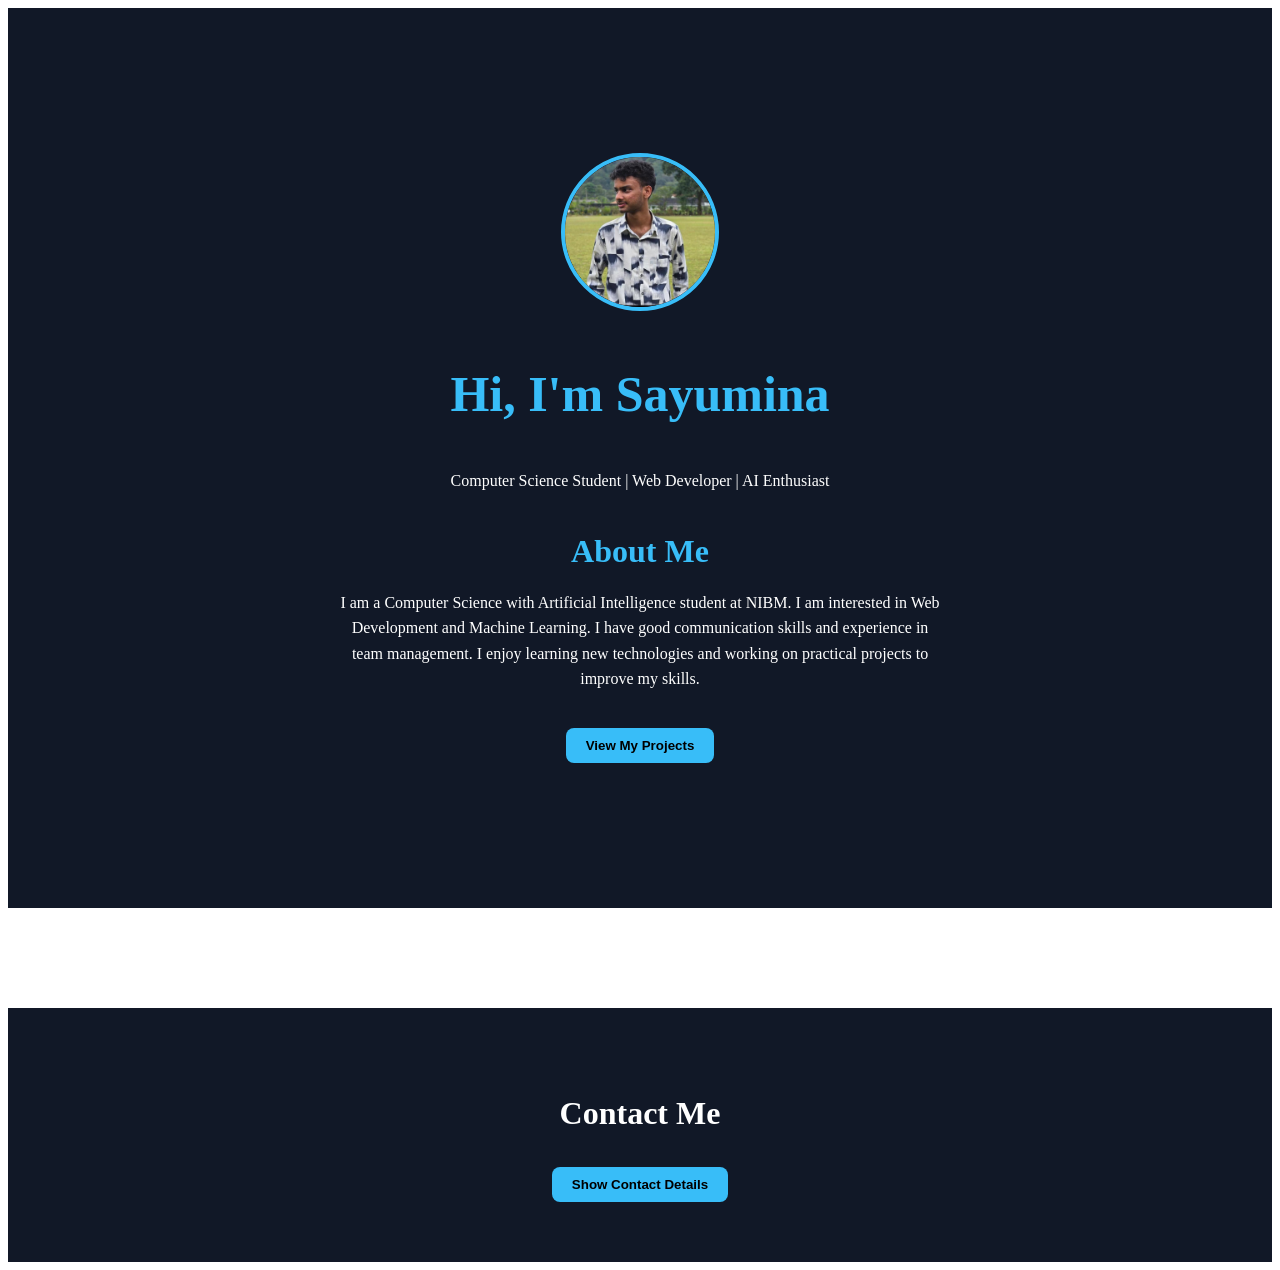
<file: index.html>
<!DOCTYPE html>
<html lang="en">
<head>
<meta charset="UTF-8">
<meta name="viewport" content="width=device-width, initial-scale=1.0">
<title>My Portfolio</title>

<!-- CONNECT CSS -->
<link rel="stylesheet" href="style.css">
<script src="script.js"></script>
</head>

<body>

   <header class="hero">
   
  <img src="WhatsApp Image 2026-04-16 at 14.50.19.jpeg" class="profile-img" alt="Profile">
    <h1>Hi, I'm Sayumina </h1>
    <p>Computer Science Student | Web Developer | AI Enthusiast</p>
	
	<section class="about">
    <h2>About Me</h2>
    <p>
        I am a Computer Science with Artificial Intelligence student at NIBM. 
        I am interested in Web Development and Machine Learning. 
        I have good communication skills and experience in team management. 
        I enjoy learning new technologies and working on practical projects to improve my skills.
    </p>
</section>

<button onclick="window.location.href='projects.html'">
    View My Projects
</button>
   
</header>
 <section id="contact" class="contact">

    <h2>Contact Me</h2>

    <button onclick="toggleContact()" class="contact-btn">
        Show Contact Details
    </button>

    <div id="contactDetails" class="contact-details">
        <p><strong>Phone:</strong> +94755900563</p>

        <p><strong>Email:</strong> Sayuminahettiarachchi2007@gmail.com</p>

        <p>
            <strong>GitHub:</strong>
            <a href="https://github.com/sayuminahettiarachchi2007-hub" target="_blank">
                View GitHub
            </a>
        </p>

      <p>
    <strong>LinkedIn:</strong>
    <a href="https://www.linkedin.com/in/sayumina-hettiarachchi-439a82379" target="_blank">
        Sayumina Hettiarachchi
    </a>
</p>
    </div>

</section>


<!-- CONNECT JS -->
<script src="script.js"></script>

</body>
</html>
</file>
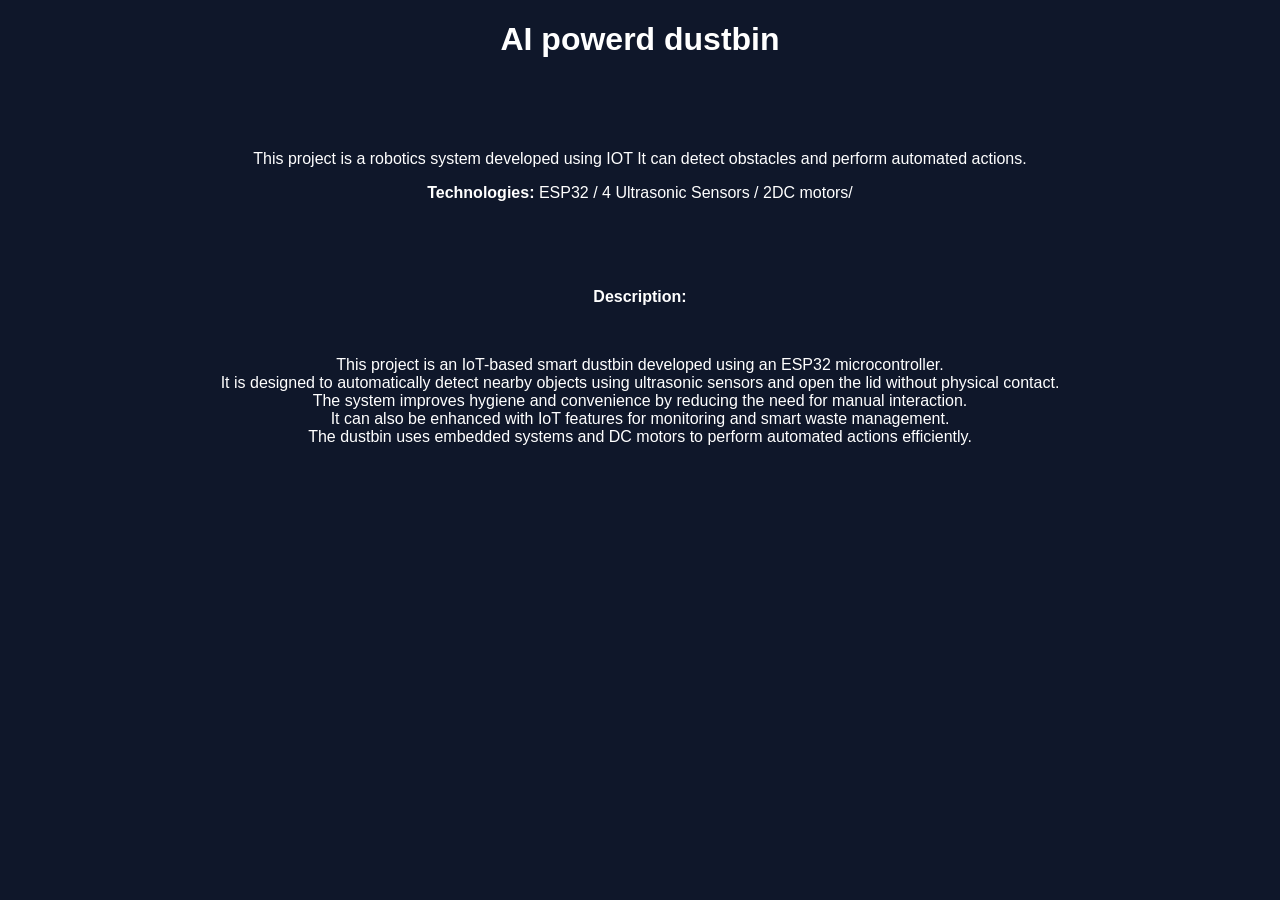
<file: project3.html>
<!DOCTYPE html>
<html>
<head>
    <title>Robotics Project</title>
</head>

<body style="font-family: Arial; text-align: center; background:#0f172a; color:white;">

    <h1>AI powerd dustbin</h1>

    <br>
    <br>
    <br>

    <p>
        This project is a robotics system developed using IOT 
        It can detect obstacles and perform automated actions.
    </p>

    <p><b>Technologies:</b>  ESP32 / 4 Ultrasonic Sensors / 2DC motors/</p>
    
    <br>
    <br>
    <br>
    
    <p><b>Description:</b></p>

    <br>
    
    <p>
        This project is an IoT-based smart dustbin developed using an ESP32 microcontroller. 

          <br>
        It is designed to automatically detect nearby objects using ultrasonic sensors and open the lid without physical contact.
          <br> 
        The system improves hygiene and convenience by reducing the need for manual interaction.
          <br>
        It can also be enhanced with IoT features for monitoring and smart waste management.
          <br> 
        The dustbin uses embedded systems and DC motors to perform automated actions efficiently.
    </p>

</body>
</html>
</file>
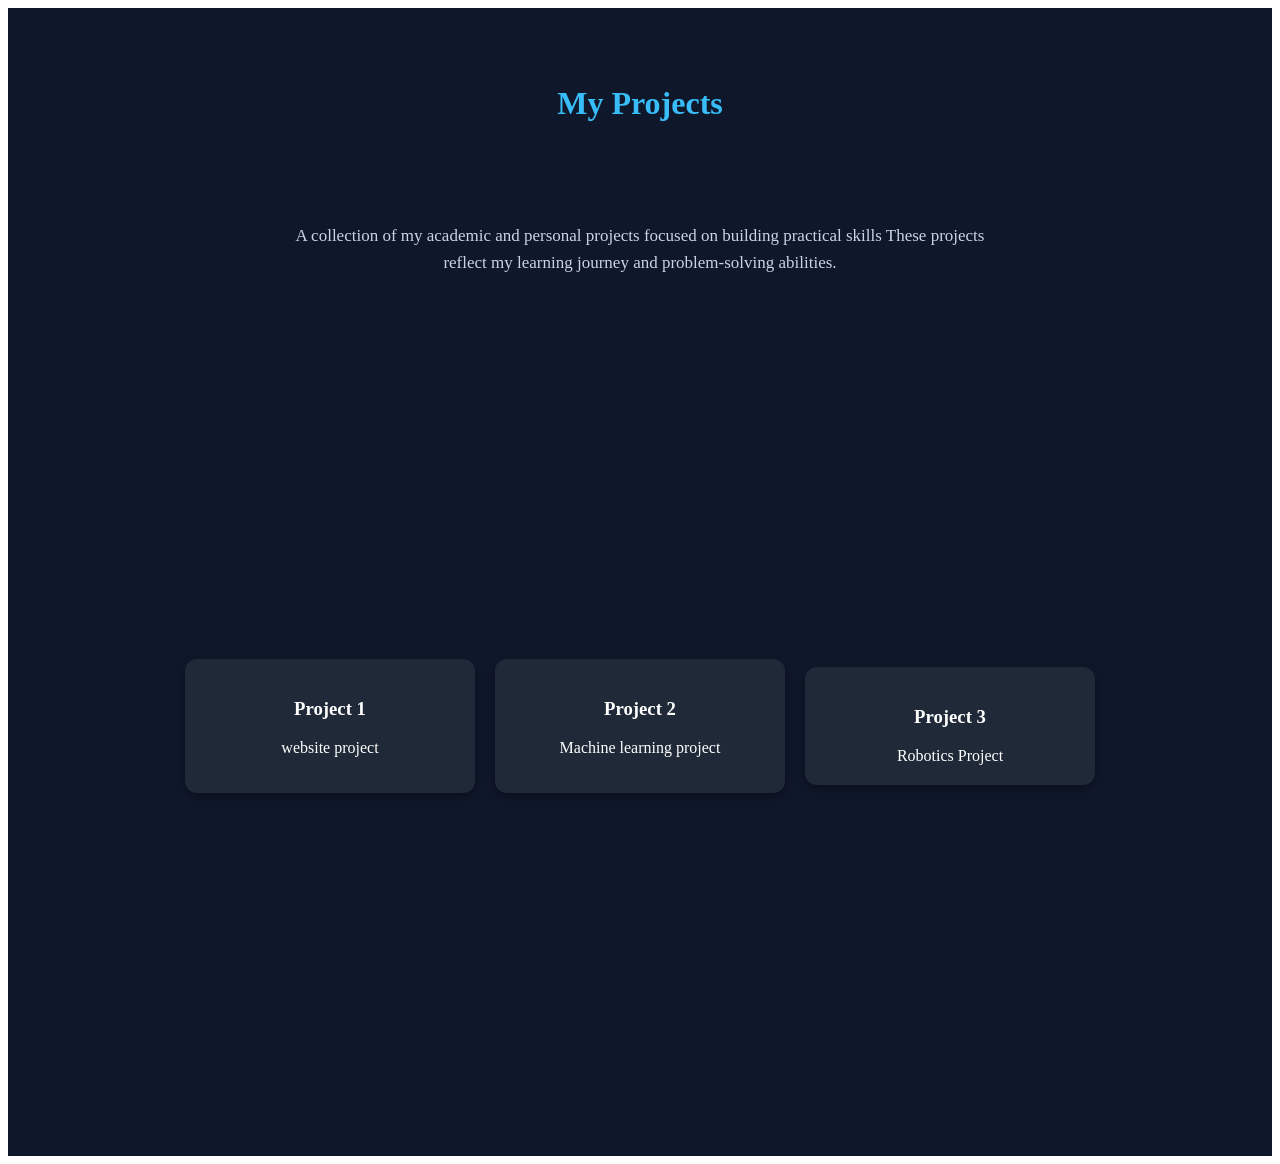
<file: projects.html>
<!DOCTYPE html>
<html>
<head>
    <title>My Projects</title>
    <link rel="stylesheet" href="style.css">
</head>

<body>

<section class="projects-page">
    <h2 class="projects-title">My Projects</h2>
	
	<p class="projects-desc">
    A collection of my academic and personal projects focused on building practical skills 
    These projects reflect my learning journey and problem-solving abilities.
</p>

    <div class="projects">

        <div class="card" onclick="window.location.href='project1.html'">
    <h3>Project 1</h3>
    <p> website project</p>
</div>

        <div class="card">
            <h3>Project 2</h3>
            <p>Machine learning project</p>
        </div>

  <div class="card" onclick="window.open('project3.html', '_blank')">
	  <h3> Project 3 </h3>
    Robotics Project
</div>

    </div>
</section>

</body>
</html>
</file>
<file: style.css>
.hero {
    height: 100vh;
    display: flex;
    flex-direction: column;
    justify-content: center;
    align-items: center;
    text-align: center;
    background: #111827;
}

.hero h1 {
    font-size: 50px;
    color:#38bdf8;
}
.hero p{
    color: white;
}

section h2 {
    text-align: center;
    font-size: 32px;
    color: black;
    margin-bottom: 20px;
}
.about p {
    max-width: 600px;
    line-height: 1.6;
}
.hero h2{
	color:#38bdf8;
} 
.hero button {
    margin-top: 20px;
    padding: 10px 20px;
    background: #38bdf8;
    border: none;
    cursor: pointer;
    border-radius: 8px;
    font-weight: bold;
}
.profile-img {
    width: 150px;
    height: 150px;
    border-radius: 50%;
    object-fit: cover;
    border: 4px solid #38bdf8;
    margin-bottom: 20px;
}
.projects {
    display: flex;
    justify-content: center;
    gap: 20px;
    flex-wrap: wrap;
    padding: 40px;
    background: #0f172a;
}

.card {
    width: 250px;
    background: #1f2937;
    padding: 20px;
    border-radius: 12px;
    text-align: center;
    color: white;
    box-shadow: 0 4px 10px rgba(0,0,0,0.3);
}
.projects-page {
    padding: 50px;
    text-align: center;
    background: #0f172a;
    color: white;
}

.projects {
    display: flex;
    justify-content: center;
    gap: 20px;
    flex-wrap: wrap;
    margin-top: 30px;
}

.card {
    width: 250px;
    background: #1f2937;
    padding: 20px;
    border-radius: 12px;
}
.projects-title {
    color: #38bdf8;
    text-align: center;
    font-size: 32px;
    margin-bottom: 100px;
}

.card {
    cursor: pointer;
    transition: transform 0.3s;
}

.card:hover {
    transform: scale(1.05);
}
.back-btn {
    margin-top: 20px;
    padding: 10px 20px;
    background: #38bdf8;
    border: none;
    cursor: pointer;
    border-radius: 8px;
    font-weight: bold;
}
.hero {
    animation: fadeIn 1.2s ease-in-out;
}

@keyframes fadeIn {
    from { opacity: 0; transform: translateY(20px); }
    to { opacity: 1; transform: translateY(0); }
}
.card:hover, .hero button:hover {
    transform: scale(1.05);
    transition: 0.3s;
}
.profile-img {
    animation: float 4s ease-in-out infinite;
}

@keyframes float {
    0% { transform: translateY(0); }
    50% { transform: translateY(-8px); }
    100% { transform: translateY(0); }
}
.projects {
    display: flex;
    justify-content: center;   /* center horizontally */
    align-items: center;       /* center vertically */
    height: 80vh;              /* take screen height */
}

.card {
    margin-top: 40px;          /* space from top */
}
.github-btn {
    display: inline-block;
    margin-top: 15px;
    padding: 12px 22px;
    background: linear-gradient(45deg, #38bdf8, #0ea5e9);
    color: black;
    border-radius: 10px;
    text-decoration: none;
    font-weight: bold;
    box-shadow: 0 4px 15px rgba(56, 189, 248, 0.4);
    transition: all 0.3s ease;
}
.projects-desc {
    text-align: center;
    max-width: 700px;
    margin: 10px auto 30px auto;
    color: #cbd5e1;
    line-height: 1.6;
    font-size: 17px;
}
.contact {
    text-align: center;
    padding: 60px 20px;
    background: #111827;
    color: white;
}

.contact-btn {
    padding: 10px 20px;
    background: #38bdf8;
    border: none;
    border-radius: 8px;
    font-weight: bold;
    cursor: pointer;
    margin-top: 15px;
}

.contact-details {
    display: none;
    margin-top: 20px;
}

.contact-details a {
    color: #38bdf8;
    text-decoration: none;
}
.contact {
    margin-top: 100px;
    padding: 60px 20px;
    background: #111827;
    color: white;
}
.contact h2 {
    color: white;
}
</file>
